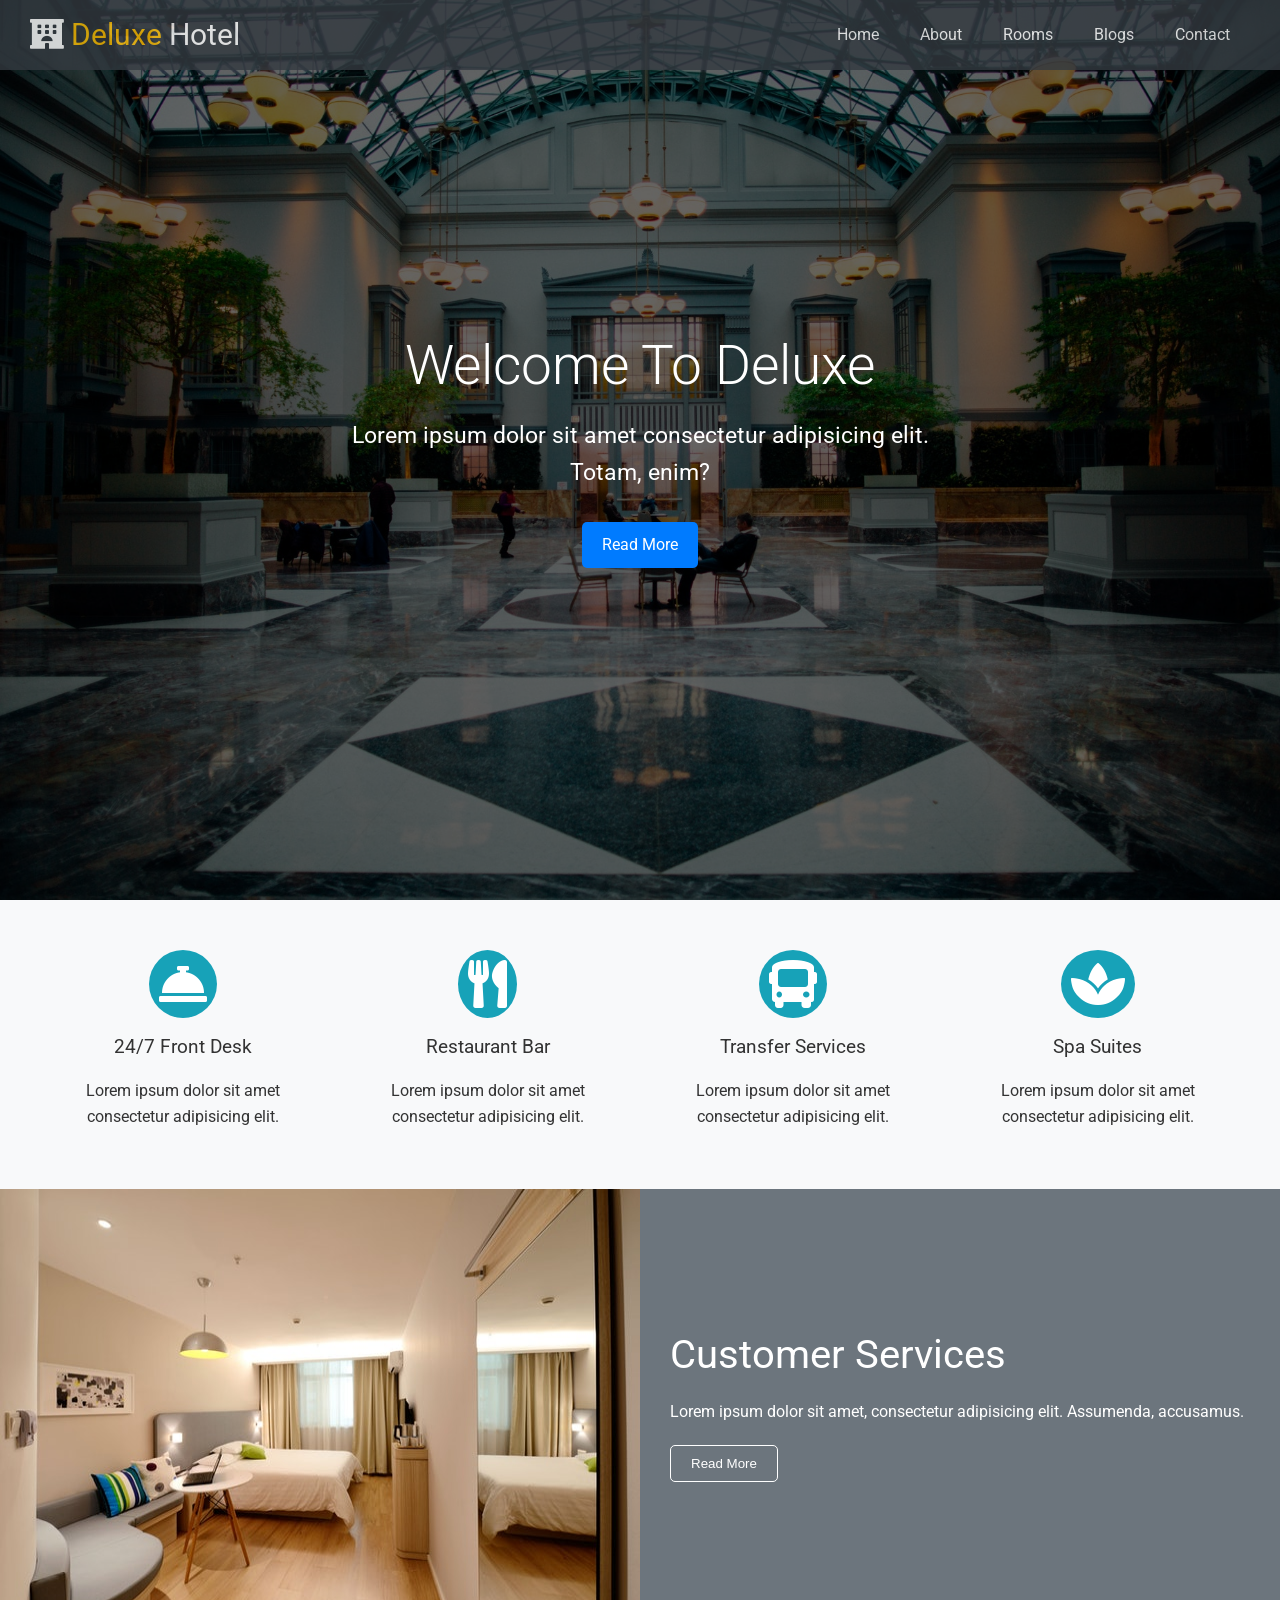
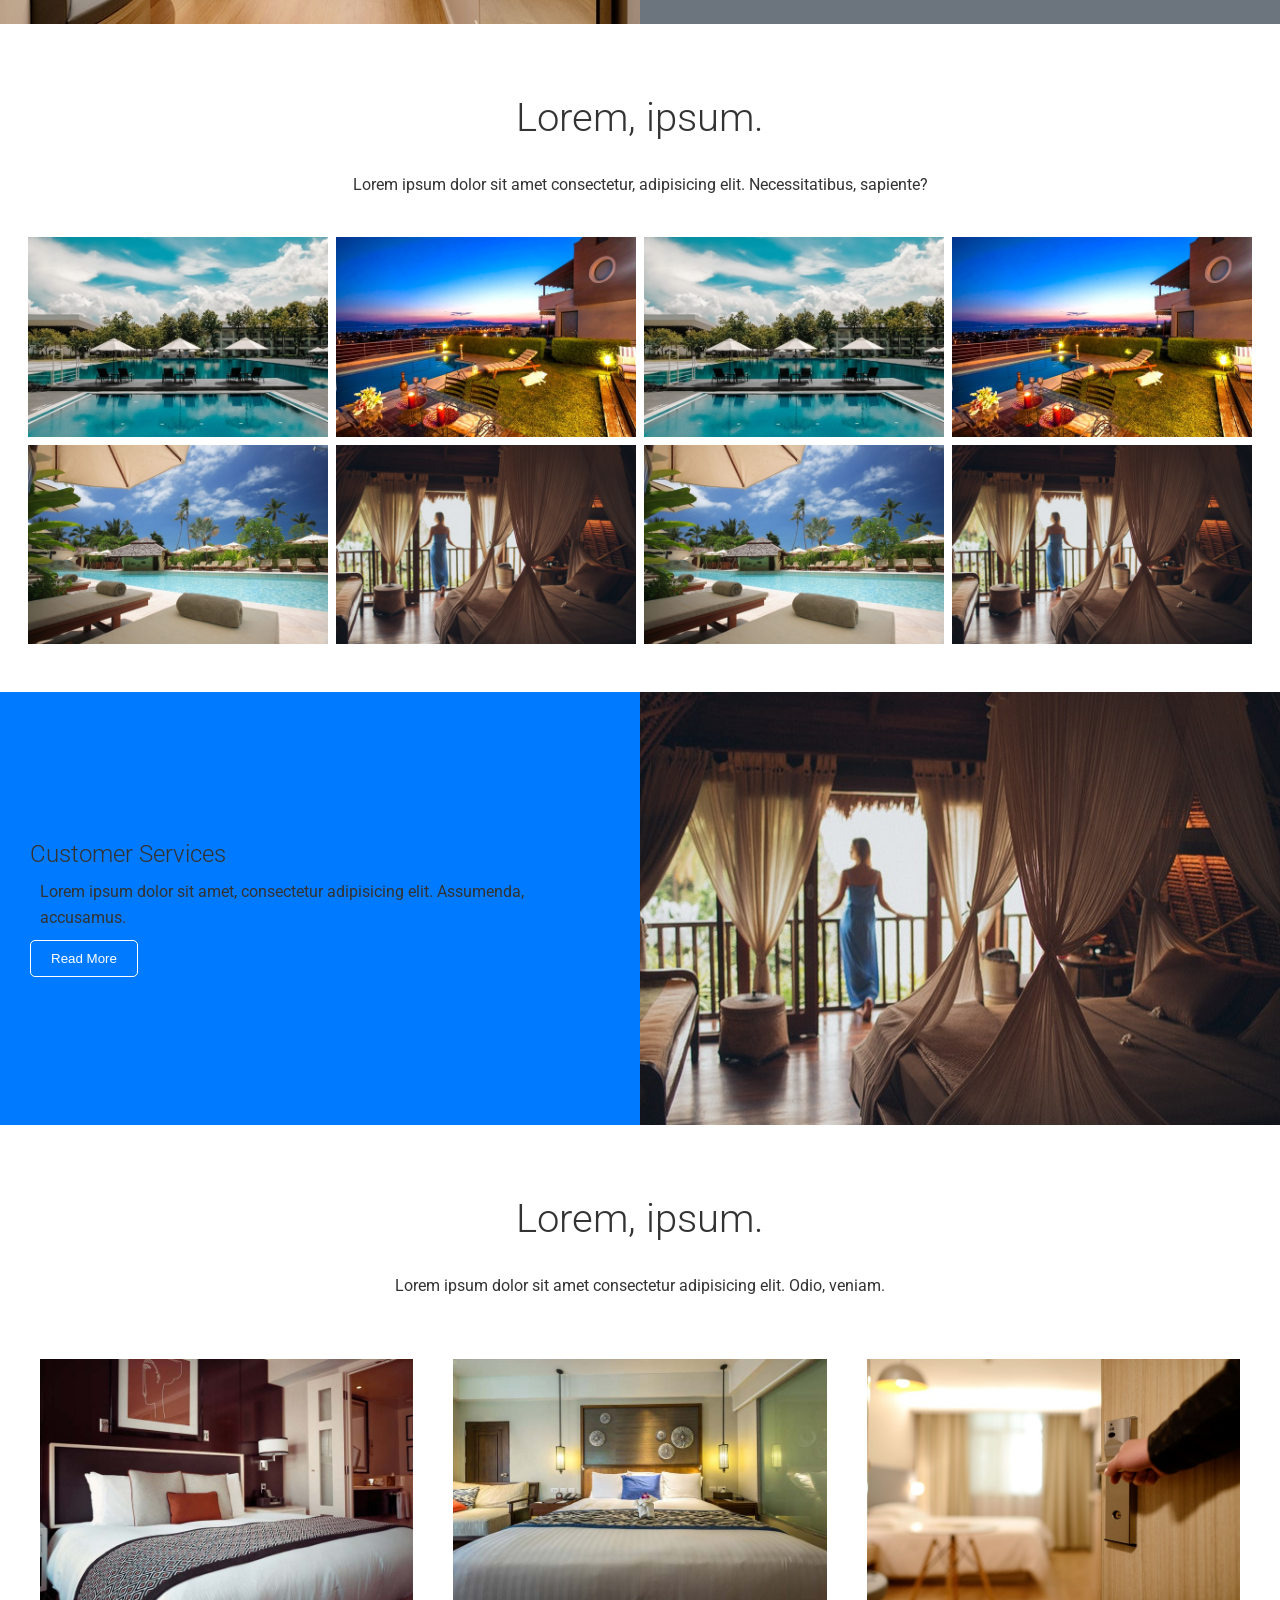
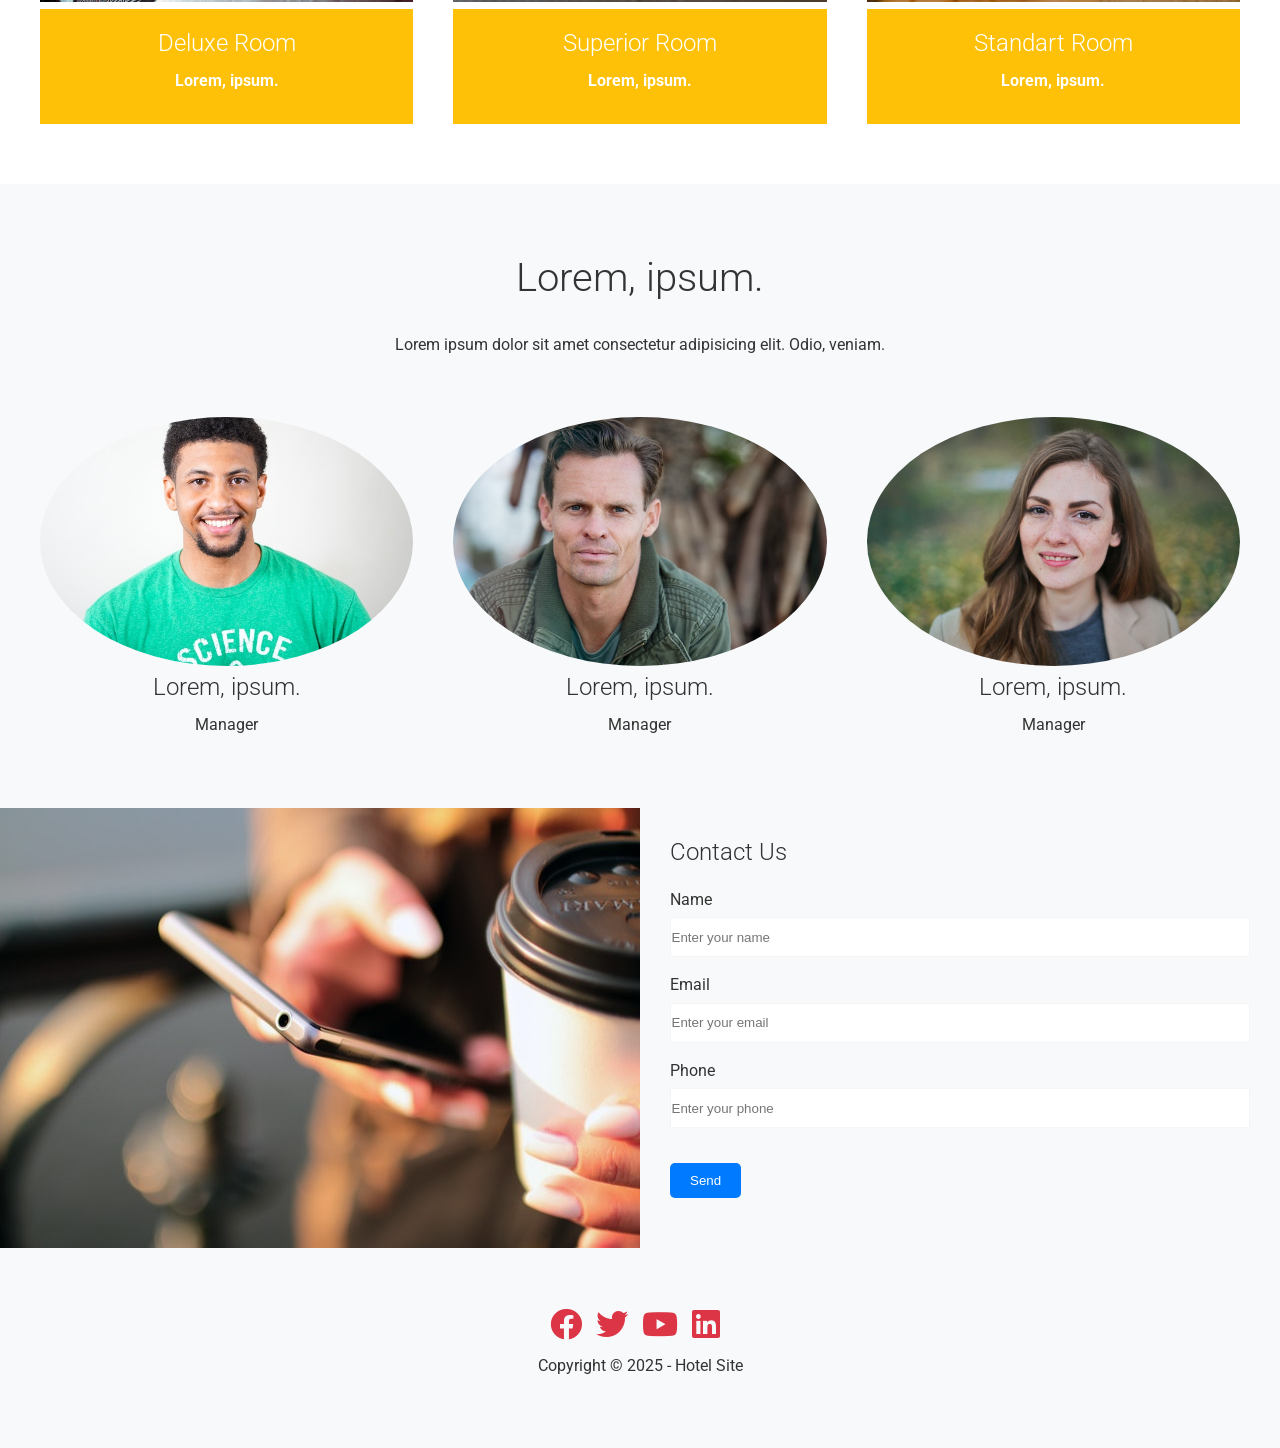
<file: hotel-site/index.html>
<!DOCTYPE html>
<html lang="en">
  <head>
    <meta charset="UTF-8" />
    <meta name="viewport" content="width=, initial-scale=1.0" />
    <title>Document</title>
    <link rel="stylesheet" href="css/style.css" />
    <link rel="stylesheet" href="css/utils.css" />
    <link
      rel="stylesheet"
      href="https://cdnjs.cloudflare.com/ajax/libs/font-awesome/5.13.0/css/all.min.css"
      integrity="sha512-L7MWcK7FNPcwNqnLdZq86lTHYLdQqZaz5YcAgE+5cnGmlw8JT03QB2+oxL100UeB6RlzZLUxCGSS4/++mNZdxw=="
      crossorigin="anonymous"
      referrerpolicy="no-referrer"
    />
    <link rel="preconnect" href="https://fonts.googleapis.com" />
    <link rel="preconnect" href="https://fonts.gstatic.com" crossorigin />
  </head>
  <body>
    <header id="home" class="main-header">
      <div class="navbar">
        <h1 class="brand">
          <i class="fas fa-hotel"></i>
          <span>Deluxe</span> Hotel
        </h1>
        <nav>
          <ul>
            <li><a href="#home">Home</a></li>
            <li><a href="#about">About</a></li>
            <li><a href="#rooms">Rooms</a></li>
            <li><a href="blogs.html">Blogs</a></li>
            <li><a href="#contact">Contact</a></li>
          </ul>
        </nav>
      </div>
      <div class="content">
        <h1>Welcome To Deluxe</h1>
        <p>
          Lorem ipsum dolor sit amet consectetur adipisicing elit. Totam, enim?
        </p>
        <a href="" class="btn btn-primary">
          <i class="fas.fa-chevron-right"></i>
          Read More</a
        >
      </div>
    </header>
    <main>
      <!-- services -->
       <section id="services" class="icons bg-light">
        <div class="flex-items">
          <div>
            <i class="fas fa-concierge-bell fa-3x"></i>
            <div>
              <h3>24/7 Front Desk</h3>
              <p>Lorem ipsum dolor sit amet consectetur adipisicing elit.</p>
            </div>
          </div>
          <div>
            <i class="fas fa-utensils fa-3x"></i>
            <div>
              <h3>Restaurant Bar</h3>
              <p>Lorem ipsum dolor sit amet consectetur adipisicing elit.</p>
            </div>
          </div>
          <div>
            <i class="fas fa-bus fa-3x"></i>
            <div>
              <h3>Transfer Services</h3>
              <p>Lorem ipsum dolor sit amet consectetur adipisicing elit.</p>
            </div>
          </div>
          <div>
            <i class="fas fa-spa fa-3x"></i>
            <div>
              <h3>Spa Suites</h3>
              <p>Lorem ipsum dolor sit amet consectetur adipisicing elit.</p>
            </div>
          </div>
        </div>
       </section>
       <!-- About -->
        <section id="about" class="about flex-columns">
          <div class="row">
            <div class="column">
              <div class="column-1">
                <img src="img/about1.jpeg" alt="about1">
              </div>          
            </div>
            <div class="column">
              <div class="column-2 bg-secondary">
                <h2>Customer Services</h2>
                <p>Lorem ipsum dolor sit amet, consectetur adipisicing elit. Assumenda, accusamus.</p>
                <button class="btn btn-outline">Read More</button>
              </div>          
            </div>            
          </div>
        </section>
        <!-- gallery -->
         <section id="gallery" class="gallery flex-grid section-padding">
          <header class="section-header">
            <h2>Lorem, ipsum.</h2>
            <p>Lorem ipsum dolor sit amet consectetur, adipisicing elit. Necessitatibus, sapiente?</p>
          </header>
          <div class="row">
            <div class="column">
              <img src="img/1.jpeg" alt="">
              <img src="img/2.jpeg" alt="">
            </div>
            <div class="column">
              <img src="img/3.jpeg" alt="">
              <img src="img/4.jpeg" alt="">
            </div>
            <div class="column">
              <img src="img/1.jpeg" alt="">
              <img src="img/2.jpeg" alt="">
            </div>
            <div class="column">
              <img src="img/3.jpeg" alt="">
              <img src="img/4.jpeg" alt="">
            </div>
          </div>
         </section>
        <!-- About -->
         <section class="about flex-columns flex-reverse">
          <div class="row">
            <div class="column">
              <div class="column-1">
                <img src="img/about2.jpeg" alt="about1">
              </div>          
            </div>
            <div class="column">
              <div class="column-2 bg-primary">
                <h2>Customer Services</h2>
                <p>Lorem ipsum dolor sit amet, consectetur adipisicing elit. Assumenda, accusamus.</p>
                <button class="btn btn-outline">Read More</button>
              </div>          
            </div>            
          </div>
        </section>
         <!-- rooms -->
        <section id="rooms" class="rooms section-padding">
          <header class="section-header">
            <h2>Lorem, ipsum.</h2>
            <p>Lorem ipsum dolor sit amet consectetur adipisicing elit. Odio, veniam.</p>
          </header>
          <div class="flex-items">
            <div class="card">
              <img src="img/room1.jpeg" alt="">
              <div class="card-body bg-warning">
                <h2>Deluxe Room</h2>
                <p>Lorem, ipsum.</p>
              </div>
            </div>
            <div class="card">
              <img src="img/room2.jpeg" alt="">
              <div class="card-body bg-warning">
                <h2>Superior Room</h2>
                <p>Lorem, ipsum.</p>
              </div>
            </div>
            <div class="card">
              <img src="img/room3.jpeg" alt="">
              <div class="card-body bg-warning">
                <h2>Standart Room</h2>
                <p>Lorem, ipsum.</p>
              </div>
            </div>
          </div>
        </section>
       <!-- teams -->
        <section id="teams" class="teams section-padding bg-light">
          <header class="section-header">
            <h2>Lorem, ipsum.</h2>
            <p>Lorem ipsum dolor sit amet consectetur adipisicing elit. Odio, veniam.</p>
          </header>
          <div class="flex-items">
            <div>
              <img src="img/p1.jpeg" alt="">
              <h2>Lorem, ipsum.</h2>
              <p>Manager</p>
            </div>
            <div>
              <img src="img/p2.jpeg" alt="">
              <h2>Lorem, ipsum.</h2>
              <p>Manager</p>
            </div>
            <div>
              <img src="img/p3.jpeg" alt="">
              <h2>Lorem, ipsum.</h2>
              <p>Manager</p>
            </div>
          </div>
        </section>
        <!-- Contact -->
         <section id="contact" class="contact flex-columns">
          <div class="row">
            <div class="column">
              <div class="column-1">
                <img src="img/contact.jpeg" alt="">
              </div>
            </div>
            <div class="column">
              <div class="column-2 bg-light">  
                <h2>Contact Us</h2>
                <form action="" class="contact-form">
                <div class="form-control">
                  <label for="name">Name</label>
                  <input type="text" id="name" placeholder="Enter your name">
                </div>
                <div class="form-control">
                  <label for="name">Email</label>
                  <input type="email" id="email" placeholder="Enter your email">
                </div>      
                <div class="form-control">
                  <label for="name">Phone</label>
                  <input type="text" id="phone" placeholder="Enter your phone">
                </div>
                <button type="submit" class="btn btn-primary">Send</button>
              </form>                
              </div>
            </div>
          </div>
         </section>
    </main>
    <footer class="footer bg-light">
      <div class="social">
        <a href="#"><i class="fab fa-facebook fa-2x"></i></a>
        <a href="#"><i class="fab fa-twitter fa-2x"></i></a>
        <a href="#"><i class="fab fa-youtube fa-2x"></i></a>
        <a href="#"><i class="fab fa-linkedin fa-2x"></i></a>
      </div>
      <p>Copyright &copy 2025 - Hotel Site</p>
    </footer>
  </body>
</html>
</file>
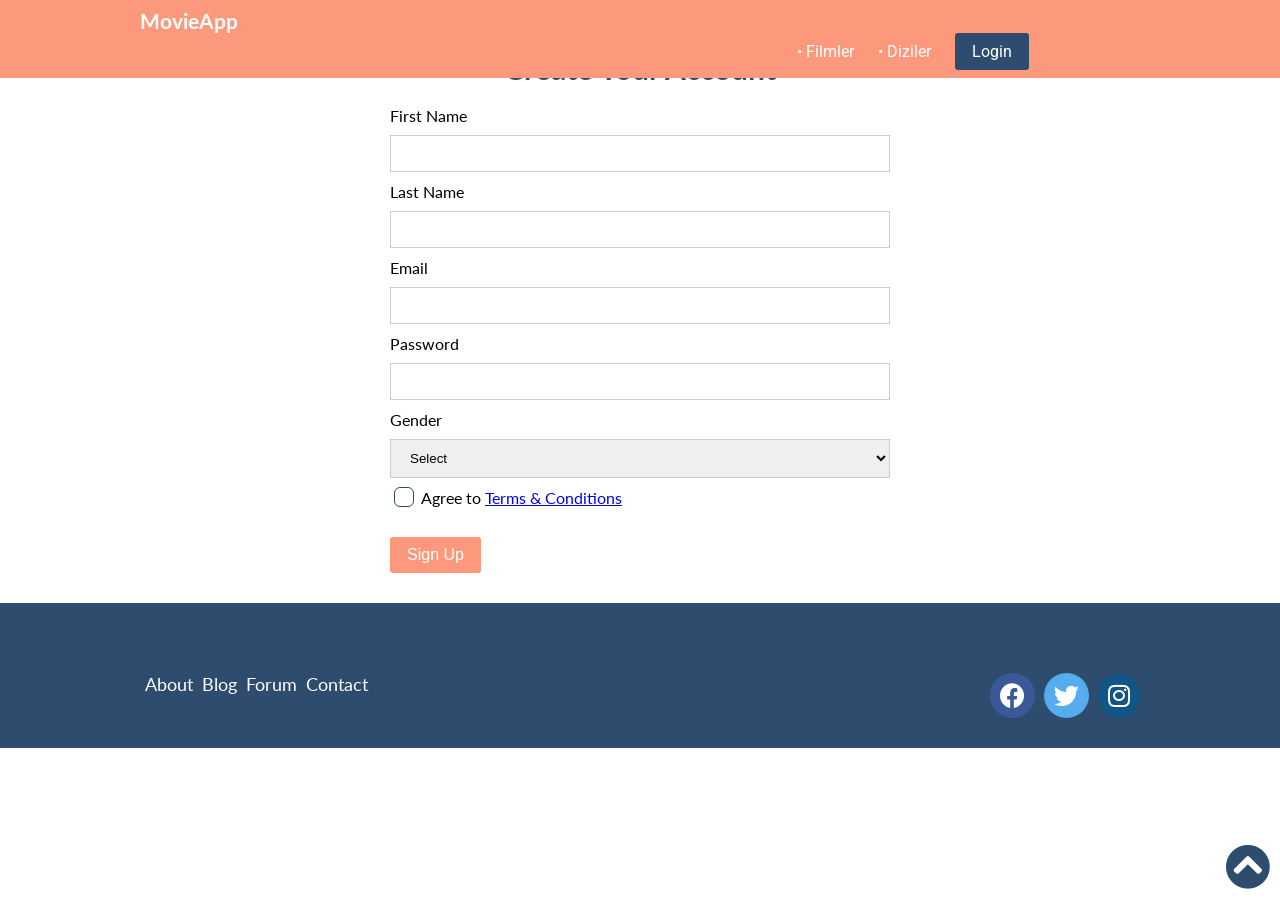
<file: forms/register.html>
<!DOCTYPE html>
<html lang="tr">
  <head>
    <meta charset="UTF-8" />
    <meta http-equiv="X-UA-Compatible" content="IE=edge" />
    <meta name="viewport" content="width=device-width, initial-scale=1.0" />
    <title>Document</title>
    <link rel="stylesheet" href="styles.css" />
  </head>
  <body id="body">
    <header class="main-header">
      <div class="container">
        <a href="#" class="main-header__logo">MovieApp</a>
        <nav class="main-nav">
          <ul class="main-nav__items">
            <li class="main-nav__item">
              <a href="#">Filmler</a>
            </li>
            <li class="main-nav__item">
              <a href="#">Diziler</a>
            </li>
            <li class="main-nav__item main-nav__item--login">
              <a class="btn btn-secondary" href="#">Login</a>
            </li>
          </ul>
        </nav>
      </div>
    </header>

    <main class="signup-page">
      <h1 class="signup-title">Create Your Account</h1>
      <form action="" class="signup-form">
        <label for="firstname">First Name</label>
        <input type="text" id="firstname" />

        <label for="lastname">Last Name</label>
        <input type="text" id="lastname" />

        <label for="email">Email</label>
        <input type="email" id="email" />

        <label for="password">Password</label>
        <input type="password" id="password" />

        <label for="gender">Gender</label>
        <select id="gender">
          <option value="">Select</option>
          <option value="">Kadın</option>
          <option value="">Erkek</option>
        </select>

        <input type="checkbox" id="agree-terms" />
        <label for="agree-terms"
          >Agree to
          <a href="#">Terms &amp; Conditions</a>
        </label>

        <button type="submit" class="btn btn-primary">Sign Up</button>
      </form>
    </main>

    <footer>
      <div class="container">
        <div class="row">
          <div class="col-2">
            <ul id="footer-links">
              <li><a href="#">About</a></li>
              <li><a href="#">Blog</a></li>
              <li><a href="#">Forum</a></li>
              <li><a href="#">Contact</a></li>
            </ul>
          </div>
          <div class="col-2">
            <ul id="social-links">
              <li><a href="" class="fab fa-facebook"></a></li>
              <li><a href="" class="fab fa-twitter"></a></li>
              <li><a href="" class="fab fa-instagram"></a></li>
            </ul>
          </div>
        </div>
      </div>
    </footer>

    <a href="#body" id="backtotop">
      <i class="fas fa-chevron-circle-up"></i>
    </a>
  </body>
</html>
</file>
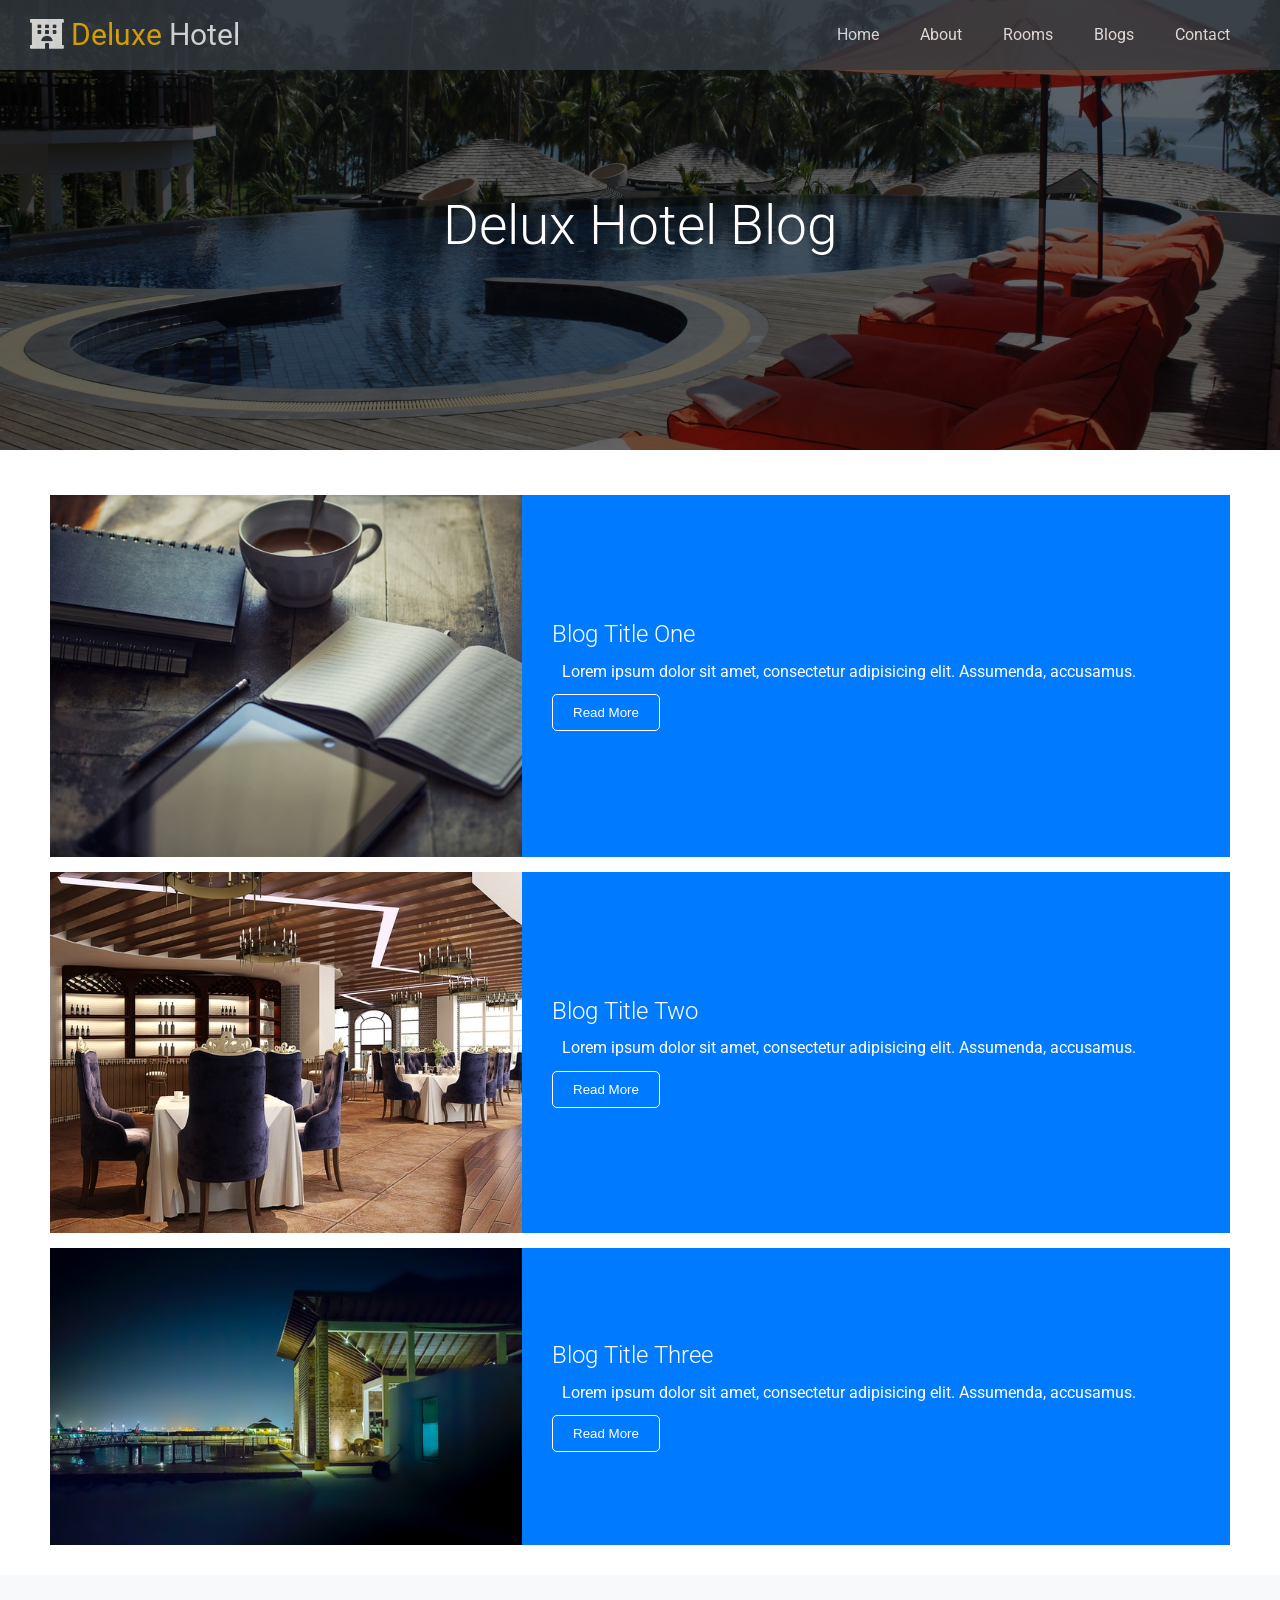
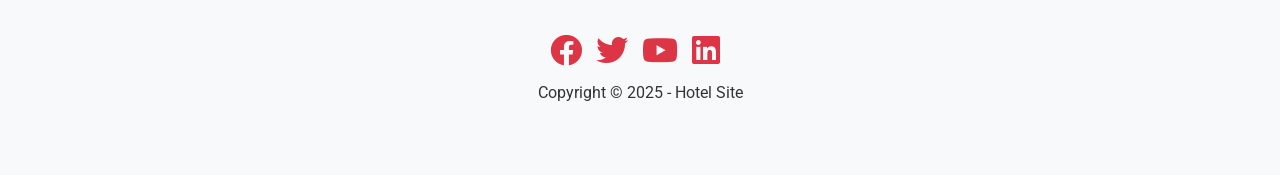
<file: hotel-site/blogs.html>
<!DOCTYPE html>
<html lang="en">
  <head>
    <meta charset="UTF-8" />
    <meta name="viewport" content="width=, initial-scale=1.0" />
    <title>Document</title>
    <link rel="stylesheet" href="css/style.css" />
    <link rel="stylesheet" href="css/utils.css" />
    <link
      rel="stylesheet"
      href="https://cdnjs.cloudflare.com/ajax/libs/font-awesome/5.13.0/css/all.min.css"
      integrity="sha512-L7MWcK7FNPcwNqnLdZq86lTHYLdQqZaz5YcAgE+5cnGmlw8JT03QB2+oxL100UeB6RlzZLUxCGSS4/++mNZdxw=="
      crossorigin="anonymous"
      referrerpolicy="no-referrer"
    />
    <link rel="preconnect" href="https://fonts.googleapis.com" />
    <link rel="preconnect" href="https://fonts.gstatic.com" crossorigin />
  </head>
  <body>
    <header id="home" class="main-header blog">
      <div class="navbar">
        <h1 class="brand">
          <i class="fas fa-hotel"></i>
          <span>Deluxe</span> Hotel
        </h1>
        <nav>
          <ul>
            <li><a href="index.html">Home</a></li>
            <li><a href="index.html#about">About</a></li>
            <li><a href="index.html#rooms">Rooms</a></li>
            <li><a href="blogs.html">Blogs</a></li>
            <li><a href="index.html#contact">Contact</a></li>
          </ul>
        </nav>
      </div>
      <div class="content">
        <h1>Delux Hotel Blog</h1>    
      </div>
    </header>
    <main>
     <section class="articles">
      <article class="article flex-columns">
        <div class="row">
          <div class="column">
            <div class="column-1">
              <img src="img/blog-1.jpeg" alt="about1">
            </div>          
          </div>
        <div class="column">
          <div class="column-2 bg-primary">
            <h2>Blog Title One</h2>
            <p>Lorem ipsum dolor sit amet, consectetur adipisicing elit. Assumenda, accusamus.</p>
            <button class="btn btn-outline">Read More</button>
          </div>          
        </div>  
      </article>
      <article class="article flex-columns">
        <div class="row">
          <div class="column">
            <div class="column-1">
              <img src="img/blog-2.jpeg" alt="about1">
            </div>          
          </div>
        <div class="column">
          <div class="column-2 bg-primary">
            <h2>Blog Title Two</h2>
            <p>Lorem ipsum dolor sit amet, consectetur adipisicing elit. Assumenda, accusamus.</p>
            <button class="btn btn-outline">Read More</button>
          </div>          
        </div>  
      </article>
      <article class="article flex-columns">
        <div class="row">
          <div class="column">
            <div class="column-1">
              <img src="img/blog-3.jpeg" alt="about1">
            </div>          
          </div>
        <div class="column">
          <div class="column-2 bg-primary">
            <h2>Blog Title Three</h2>
            <p>Lorem ipsum dolor sit amet, consectetur adipisicing elit. Assumenda, accusamus.</p>
            <button class="btn btn-outline">Read More</button>
          </div>          
        </div>  
        </article>
     </section>
    </main>
    <footer class="footer bg-light">
      <div class="social">
        <a href="#"><i class="fab fa-facebook fa-2x"></i></a>
        <a href="#"><i class="fab fa-twitter fa-2x"></i></a>
        <a href="#"><i class="fab fa-youtube fa-2x"></i></a>
        <a href="#"><i class="fab fa-linkedin fa-2x"></i></a>
      </div>
      <p>Copyright &copy 2025 - Hotel Site</p>
    </footer>
  </body>
</html>
</file>
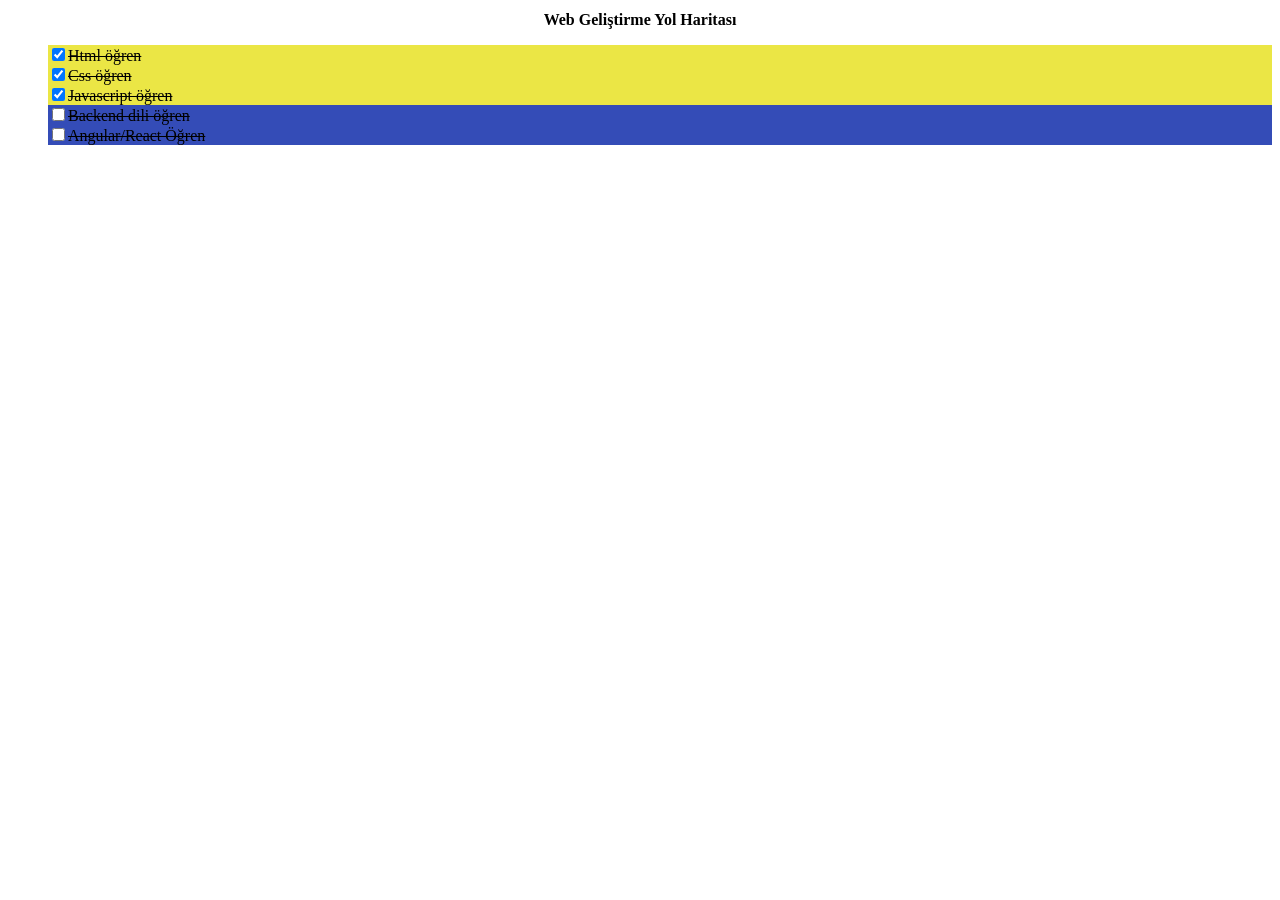
<file: movieapp/noknow/index2.html>
<!DOCTYPE html>
<html lang="tr">
  <head>
    <meta charset="UTF-8" />
    <meta http-equiv="X-UA-Compatible" content="IE=edge" />
    <meta name="viewport" content="width=device-width, initial-scale=1.0" />
    <title>Web Geliştirme Yol Haritası</title>
    <link rel="stylesheet" href="style.css" />
  </head>
  <body>
    <!-- 
        1- Sayfa başlığını ortalayıp font büyüklüğünü 16px yapınız. 
        2- Tüm liste elemanlarının üstünü çizin ve zemin rengini "#EBE645" yapınız.(internal-external css)
        3- Sadece ilk 3 elemanın üstünü çizin ve zemin rengini "#344CB7" yapınız. (inline css)
        4- Tüm liste elemanlarının liste işaretini kaldırınız. (list-style-type)
    -->

    <h1>Web Geliştirme Yol Haritası</h1>
    <ul>
      <li><input type="checkbox" name="" id="" checked />Html öğren</li>
      <li><input type="checkbox" name="" id="" checked />Css öğren</li>
      <li><input type="checkbox" name="" id="" checked />Javascript öğren</li>
      <li style="background-color: #344cb7">
        <input type="checkbox" name="" id="" />Backend dili öğren
      </li>
      <li style="background-color: #344cb7">
        <input type="checkbox" name="" id="" />Angular/React Öğren
      </li>
    </ul>
  </body>
</html>
</file>
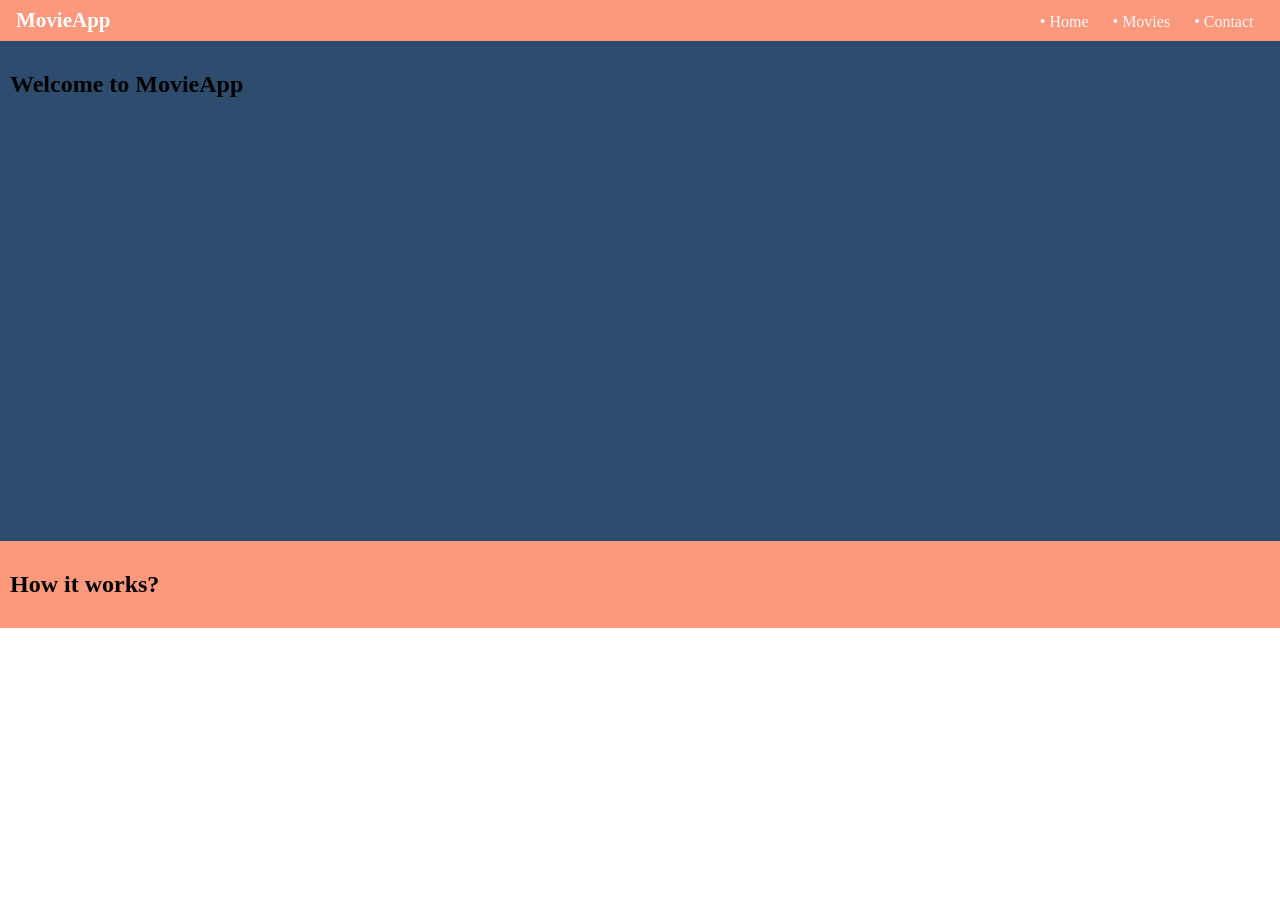
<file: movieapp/noknow/navbar-uyg.html>
<!DOCTYPE html>
<html lang="tr">
  <head>
    <meta charset="UTF-8" />
    <meta http-equiv="X-UA-Compatible" content="IE=edge" />
    <meta name="viewport" content="width=device-width, initial-scale=1.0" />
    <title>Document</title>
    <style>
      * {
        box-sizing: border-box;
      }
      body {
        margin: 0;
      }

      #showcase {
        background-color: #2e4c6d;
        height: 500px;
        width: 100%;
        padding: 10px;
      }

      #how-it-works {
        background-color: #fc997c;
        padding: 10px;
      }
      .main-header {
        background-color: #fc997c;
        padding: 8px 16px;
      }
      .main-nav__items {
        margin: 0;
        padding: 0;
        list-style: none;
      }
      .main-nav__item {
        display: inline-block;
        margin: 0 10px;
      }
      .main-header__logo {
        color: white;
        text-decoration: none;
        font-weight: bold;
        font-size: 21px;
      }
      .main-nav {
        display: inline-block;
        text-align: right;
        width: calc(100% - 99px);
      }
      .main-nav__item a {
        text-decoration: none;
        color: whitesmoke;
      }
      .main-nav__item a:hover,
      .main-nav__item:hover::before {
        color: blue;
      }
      .main-nav__item a:active,
      .main-nav__item:active::before {
        color: aliceblue;
      }
      .main-nav__item::before {
        content: "\2022";
        color: #fff;
      }
    </style>
  </head>
  <body>
    <header class="main-header">
      <a href="#" class="main-header__logo">MovieApp</a>
      <nav class="main-nav">
        <ul class="main-nav__items">
          <li class="main-nav__item">
            <a href="#">Home</a>
          </li>
          <li class="main-nav__item">
            <a href="#">Movies</a>
          </li>
          <li class="main-nav__item">
            <a href="#">Contact</a>
          </li>
        </ul>
      </nav>
    </header>
    <main>
      <section id="showcase">
        <h1>Welcome to MovieApp</h1>
      </section>
      <section id="how-it-works">
        <h2>How it works?</h2>
      </section>
    </main>
  </body>
</html>
</file>
<file: hotel-site/css/style.css>
@import url("https://fonts.googleapis.com/css2?family=Edu+AU+VIC+WA+NT+Pre:wght@400..700&family=Roboto:ital,wght@0,100;0,300;0,400;0,500;0,700;0,900;1,100;1,300;1,400;1,500;1,700;1,900&display=swap");
@import url(utils.css);
* {
  box-sizing: border-box;
  padding: 0;
  margin: 0;
}
html {
  font-size: 10px;
  scroll-behavior: smooth;
}
body {
  font-family: "Roboto", serif;
  font-size: 1.6rem;
  background: #fff;
  color: #333;
  line-height: 1.6;
}
ul {
  list-style: none;
}
a {
  color: #333;
  text-decoration: none;
}
h1,
h2 {
  font-weight: 300;
  line-height: 1.2;
}
p {
  margin: 1rem;
}
img {
  width: 100%;
}
.text-center {
  text-align: center;
}
/* navbar */
.navbar {
  display: flex;
  align-items: center;
  justify-content: space-between;
  background-color: var(--dark);
  opacity: 0.8;
  color: white;
  position: fixed;
  top: 0;
  width: 100%;
  height: 70px;
  padding: 0 3rem;
}
.navbar a {
  color: #fff;
  padding: 1rem 2rem;
  margin: 0 0.5px;
}
.navbar ul {
  display: flex;
}
.navbar a:hover {
  border-bottom: 2px solid var(--warning);
}
.navbar .brand {
  font-weight: 400;
}
.navbar h1 {
  font-size: 3rem;
}
.navbar span {
  color: var(--warning);
}
/* header */
.main-header {
  background-image: url("../img/bg-1.jpeg");
  background-repeat: no-repeat;
  background-size: cover;
  background-position: center;
  height: 100vh;
  color: #fff;
  position: relative;
}
.main-header.blog{
  background-image: url('../img/bg-2.jpeg');
  height: 50vh;
}
.main-header .content {
  display: flex;
  flex-direction: column;
  align-items: center;
  justify-content: center;
  text-align: center;
  height: 100%;
}

.main-header::before {
  content: "";
  position: absolute;
  top: 0;
  left: 0;
  width: 100%;
  height: 100%;
  background-color: rgba(0, 0, 0, 0.6);
}
.main-header *{
  z-index: 5;
}
.main-header .content h1{
  font-size: 5.5rem;
}
.main-header .content p{
  font-size: 2.3rem;
  max-width: 60rem;
  margin: 2rem 0 3rem;
}
/* icons */
.icons{
  padding: 30px;
}
.icons h3{
  font-weight: 400;
  margin-bottom: 15px;

}

.icons i{
  background-color: var(--info);
  color: #fff;
  padding: 1rem;
  border-radius:50% ;
  margin-bottom: 1.5rem;
}

/* about */
#about{
  color: #fff;
}
#about h2{
  font-size: 4rem;
  font-weight: 400;
}
#about p{
  margin: 2rem 0;
}

/* gallery */
.gallery img:hover{
  opacity: 0.8;
  cursor: pointer;
}
/* cards */
.card{
color: #fff;
font-weight: 700;
}
.card-body{
  padding: 2rem;
}
/* teams */
.teams img{
  border-radius: 50%;
}
.teams img:hover{
  opacity:0.7 ;
}
/* contact */
.contact-form {
  width: 100%;
  padding: 2rem 0;
}
.contact-form label {
  display: block;
  margin-bottom: .5rem;
}
.contact-form .form-control{
  margin-bottom: 1.5rem;
}
.contact-form input{
  width: 100%;
  padding: .5px;
  height: 40px;
  border: 1px solid #f5f5f5;
}
.contact-form .btn{
  margin-top: 20px;
}
.contact-form h2{
  font-size: 4rem;
}
/* article */
.articles{
  padding: 3rem 5rem;
}
.article{
  margin-top: 1.5rem;
  color: #fff;
}
/* footer */
.footer {
display: flex;
flex-direction: column;
justify-content: center;
align-items: center;
text-align: center;
height: 200px;
}
.footer a{
  color: var(--danger);
}
.footer a:hover{
  opacity: 0.7;
}
.footer .social a{
  margin-right: 10px;
}
/* mobile */
@media(max-width: 768px){
  html{
    font-size: 8px;
  }
  .main-header.blog{
    height: 30vh;
  }
  .navbar{
    flex-direction: column;
    height: 120px;
    padding: 20px;
  }
  .navbar a{
    padding: 10px;
    margin: 0 3px;
  }
  .teams img{
   width: 70%; 
  }
}
</file>
<file: hotel-site/css/utils.css>
:root {
  --white: #fff;
  --primary: #007bff;
  --secondary: #6c757d;
  --success: #28a745;
  --danger: #dc3545;
  --warning: #ffc107;
  --info: #17a2b8;
  --dark: #343a40;
  --light: #f8f9fa;
}
/* text-colors */
.text-white {
  color: var(--white);
}
.text-primary {
  color: var(--primary);
}
.text-secondary {
  color: var(--secondary);
}
.text-success {
  color: var(--success);
}
.text-danger {
  color: var(--danger);
}
.text-warning {
  color: var(--warning);
}
.text-info {
  color: var(--info);
}
.text-dark {
  color: var(--dark);
}
.text-light {
  color: var(--light);
}
/* bg-colors */
.bg-white {
  background-color: var(--white);
}
.bg-primary {
  background-color: var(--primary);
}
.bg-secondary {
  background-color: var(--secondary);
}
.bg-success {
  background-color: var(--success);
}
.bg-danger {
  background-color: var(--danger);
}
.bg-warning {
  background-color: var(--warning);
}
.bg-info {
  background-color: var(--info);
}
.bg-dark {
  background-color: var(--dark);
}
.bg-light {
  background-color: var(--light);
}
/* buttons */
.btn {
  cursor: pointer;
  display: inline-block;
  padding: 10px 20px;
  border: none;
  border-radius: 5px;
}
.btn:hover {
  opacity: 0.9;
}
.btn-outline {
  background: transparent;
  border: 1px solid var(--white);
  color: var(--white);
}
.btn-primary {
  color: var(--white);
  background-color: var(--primary);
}
.btn-secondary {
  color: var(--white);
  background-color: var(--secondary);
}
.btn-success {
  color: var(--white);
  background-color: var(--success);
}
.button-danger {
  color: var(--white);
  background-color: var(--danger);
}
.btn-warning {
  color: var(--white);
  background-color: var(--warning);
}
.btn-info {
  color: var(--white);
  background-color: var(--info);
}
.btn-dark {
  color: var(--white);
  background-color: var(--dark);
}
.btn-light {
  color: var(--white);
  background-color: var(--light);
}
.btn-outline-primary {
  background: transparent;
  border: 1px solid var(--primary);
  color: var(--dark);
}
.btn-outline-primary:hover {
  background-color: var(--primary);
  border: 1px solid var(--primary);
  color: var(--dark);
}

/* flex items */

.flex-items{
  display: flex;
  justify-content: center;
  text-align: center;
  height: 100%;
}
.flex-items > div{
  /* sadece ana classin altindaki divler icin */
  padding: 20px;
  flex-basis: 100%;
}
/* flex columns */
.flex-columns.flex-reverse .row{
  flex-direction: row-reverse;
}
.flex-columns .row{
  display: flex;
  flex-direction: row; 
  flex-wrap: wrap;
  width: 100%;
} 
.flex-columns .column{
  flex: 1;
}
.flex-columns.article .column:nth-child(odd){
flex: 2;
}
.flex-columns.article .column:nth-child(even){
flex: 3;
}
.flex-columns .column .column-1 ,
.flex-columns .column .column-2{
height: 100%;
}
.flex-columns .column-2{
  display: flex;
  flex-direction: column;
  align-items: flex-start;
  justify-content: center;
  padding: 3rem;
}

.flex-columns img{
  width: 100%;
  height: 100%;
}
/* flex grid */
.flex-grid .row{
display: flex;
flex-wrap: wrap;
padding: 0 .4rem;
}
.flex-grid .column{
  flex: 25%;
  padding: 0 .4rem;
}
/* section */
.section-header{
  display: flex;
  flex-direction: column;
  align-items: center;
  justify-content: center;
  text-align: center;
  padding: 3rem;
}
.section-header h2{
  font-size: 4rem;
  margin: 2rem 0;
}
.section-padding{
  padding: 2rem 2rem 4rem;
}
@media(max-width: 768px){
  .flex-items{
    flex-direction: column;
  }
  .flex-items > div {
    padding: 10px;
  }
  .flex-columns .column{
    flex: 100% !important;
  }
  .flex-grid .column{
    flex: 50%;
  }
}
</file>
<file: movieapp/noknow/style.css>
h1 {
  text-align: center;
  font-size: 16px;
}
ul {
  list-style-type: none;
}
li {
  text-decoration: line-through;
  background-color: #ebe645;
}
</file>
<file: forms/styles.css>
@import url("https://cdnjs.cloudflare.com/ajax/libs/font-awesome/5.15.4/css/all.min.css");
@import url("https://fonts.googleapis.com/css2?family=Lato:wght@400;700&family=Roboto:wght@400;700&display=swap");
@import url("buttons.css");
@import url(forms.css);

* {
  box-sizing: border-box;
}

html {
  scroll-behavior: smooth;
}

body {
  margin: 0;
  font-family: "Lato", sans-serif;
}

main {
  margin-top: 50px;
}

#showcase {
  background: linear-gradient(
      to bottom,
      rgba(252, 153, 124, 0.2),
      rgba(250, 81, 30, 0.2)
    ),
    url("../img/bg.jpeg");
  background-position: center;
  background-size: cover;
  background-attachment: fixed;
  height: 80vh;
  width: 100%;
  position: relative;
}

#showcase .content {
  position: absolute;
  top: 60%;
  left: 50%;
  transform: translate(-50%, -50%);
  color: #fff;
  font-size: 30px;
  background: rgba(46, 76, 109, 0.3);
  padding: 20px;
  width: 60%;
  border-radius: 10px;
}

#showcase h1 {
  position: absolute;
  top: 50%;
  margin: 0;
  color: #fff;
  font-size: 45px;
  left: 50%;
  transform: translate(-50%, -50%);
}

.main-header {
  background-color: #fc997c;
  padding: 8px 16px;
}

.main-nav {
  display: inline-block;
  width: calc(100% - 101px);
  text-align: right;
  font-family: "Roboto", sans-serif;
}
.main-nav__items {
  margin: 0;
  padding: 0;
  list-style: none;
}

.main-nav__item {
  display: inline-block;
  margin: 0 10px;
}

.main-header {
  position: fixed;
  z-index: 1;
  width: 100%;
  top: 0;
}

.main-header__logo {
  color: #fff;
  text-decoration: none;
  font-weight: bold;
  font-size: 21px;
}

.main-nav__item a {
  text-decoration: none;
  color: #fff;
}

.main-nav__item a:hover,
.main-nav__item:hover::before {
  color: #2e4c6d;
}

.main-nav__item:active::before,
.main-nav__item a:active {
  color: #fff;
}

.main-nav__item::before {
  content: "\2022";
  color: #fff;
}

.main-nav__item--login::before {
  content: none;
}

#how-it-works {
  padding: 10px;
  text-align: center;
}

.row {
  margin-top: 40px;
}

.row::after {
  content: "";
  display: block;
  clear: both;
}

.col-4 {
  float: left;
  width: 25%;
}

.col-3 {
  float: left;
  width: 33.3%;
}

.col-2 {
  float: left;
  width: 50%;
}

.icon-box h3 {
  color: #3e4555;
  font-size: 26px;
}

.icon-box i {
  color: #fc997c;
}

.features__left {
  background: linear-gradient(
      to bottom,
      rgba(252, 153, 124, 0.2),
      rgba(250, 81, 30, 0.2)
    ),
    url("../img/features.jpeg");
  background-size: cover;
  background-position: top center;
}

.features__right {
  background-color: #edf5f7;
  padding: 40px;
  vertical-align: top;
}

.features__left,
.features__right {
  height: 350px;
}

.features__right h3 {
  font-size: 30px;
}

.section-title {
  text-align: center;
  margin-bottom: 40px;
  color: #3e4555;
  font-size: 30px;
}

.plan {
  text-align: center;
  padding: 5px;
}

.plan__badge {
  background: #fff;
  color: #fc997c;
  padding: 8px;
  border-radius: 5px;
}

.recommended_plan {
  color: #fff;
  background: #396eb0 !important;
}

.inner-plan {
  background: #edf5f7;
  padding: 25px 10px;
  border-radius: 5px;
  box-shadow: 0px 7px 29px 0px rgba(100, 100, 111, 0.2);
  transition: box-shadow 0.6s;
}

.inner-plan:hover {
  box-shadow: 0px 7px 29px 0px rgba(100, 100, 111, 0.5);
}

.plan__features {
  list-style: none;
  margin: 0;
  padding: 0;
}

.plan--featured {
  position: relative;
  top: -20px;
}

.plan__features li {
  margin: 6px 0;
}

.clearfix::after {
  content: "";
  display: block;
  clear: both;
}

.container {
  margin: 0 auto;
  width: 1000px;
}

#backtotop {
  position: fixed;
  bottom: 10px;
  right: 10px;
}

#backtotop i {
  color: #2e4c6d;
  font-size: 45px;
  transition: color 0.6s;
}

#backtotop i:hover {
  color: #2e4c6d;
}

.counter {
  background: linear-gradient(to bottom, #fc997c 0%, #fc8b69 100%);
  text-align: center;
  padding: 50px;
}

.counter__item {
  font-size: 30px;
  font-weight: 500;
  color: #fff;
}

.counter h4 {
  margin: 0;
  color: #fff;
}

.card-container {
  padding: 10px;
}

.card {
  background-color: #fff;
  border-radius: 5px;
  cursor: pointer;
  box-shadow: 10px 10px 40px rgba(52, 58, 64, 0.1);
  /* position: relative; */
  /* top: 0; */
  transition: all 0.3s;
}
.card:hover {
  /* top: -10px; */
  transform: translateY(-10px);
}

.card-image {
  max-height: 350px;
}

.card-body {
  padding: 30px;
}

.img-fluid {
  width: 100%;
}

footer {
  background-color: #2e4c6d;
  padding: 30px;
  margin-top: 30px;
}

footer a {
  color: #fff;
  font-size: 18px;
  text-decoration: none;
}

footer ul {
  margin: 0;
  padding: 0;
}

footer ul li {
  list-style-type: none;
  display: inline-block;
  margin-left: 5px;
}

#social-links {
  text-align: right;
}

.fab {
  padding: 10px;
  font-size: 25px;
  border-radius: 50%;
}

.fab:hover {
  opacity: 0.7;
}

.fa-facebook {
  background-color: #3b5998;
  color: #fff;
}

.fa-twitter {
  background-color: #55acee;
  color: #fff;
}

.fa-instagram {
  background-color: #125688;
  color: #fff;
}
</file>
